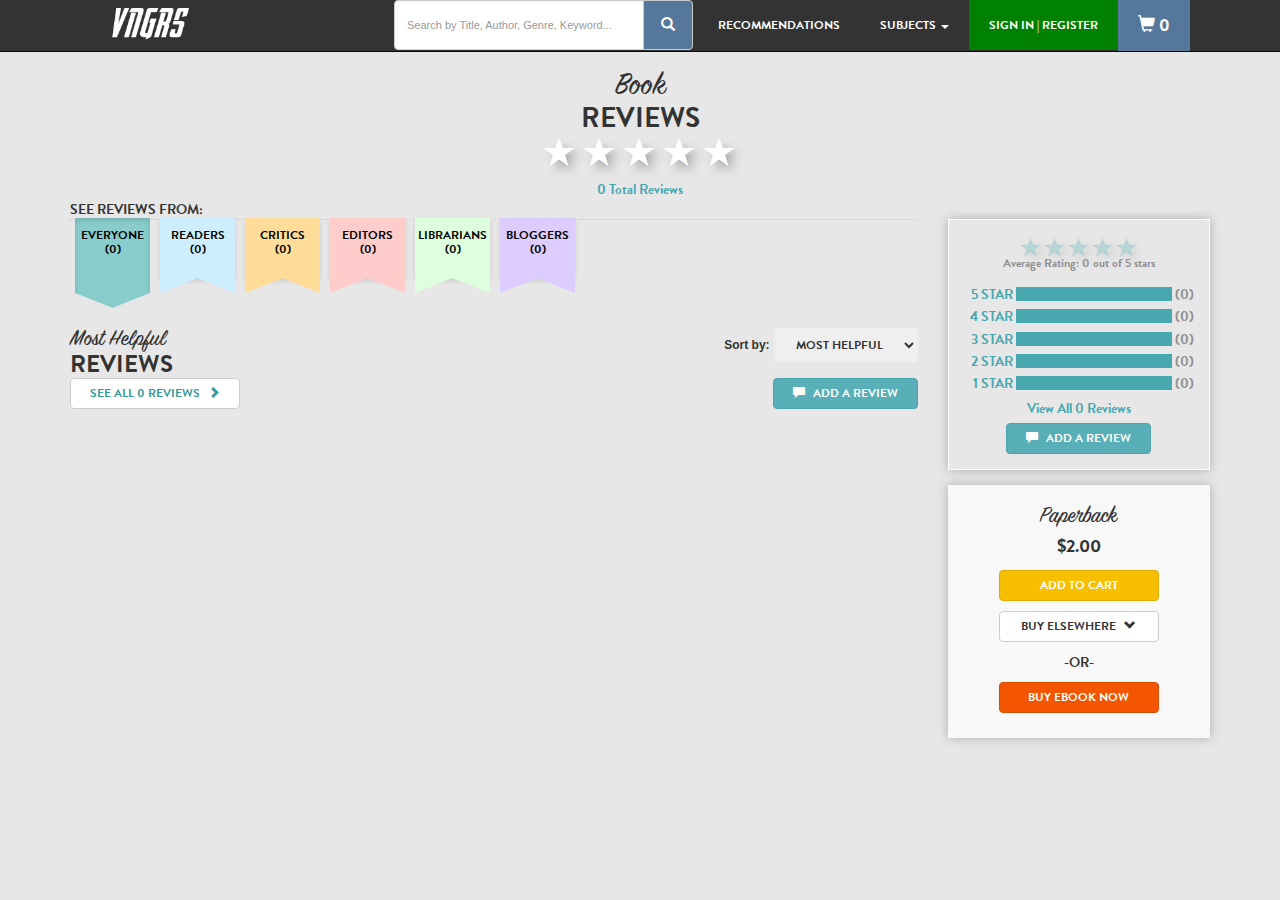
<file: index.html>
<!doctype html><html lang="en" ng-app="app"><head><meta charset="utf-8"><title>app</title><meta name="description" content=""><meta name="viewport" content="width=device-width"><link rel="stylesheet" href="styles/vendor-03f760716d.css"><link rel="stylesheet" href="styles/app-d912ec2665.css"></head><body><!--[if lt IE 10]>
<p class="browsehappy">
 You are using an <strong>outdated</strong> browser.
 Please <a href="http://browsehappy.com/">upgrade your browser</a> to improve your experience.
</p>
<![endif]--><div ng-include="'app/navbar/navbar.html'"></div><div ng-include="'app/main/main.html'"></div><script src="scripts/vendor-caafd87ffb.js"></script><script src="scripts/app-6317004fa3.js"></script></body></html>
</file>
<file: styles/vendor-03f760716d.css>
/*!
   angular-block-ui v0.2.0
   (c) 2015 (null) McNull https://github.com/McNull/angular-block-ui
   License: MIT
*/.block-ui{position:relative}body.block-ui{position:static}.block-ui-main>.block-ui-container,body.block-ui>.block-ui-container{position:fixed}.block-ui-container{position:absolute;z-index:10000;top:0;right:0;bottom:0;left:0;height:0;overflow:hidden;opacity:0;filter:alpha(opacity=00)}.block-ui-active>.block-ui-container{height:100%;cursor:wait}.block-ui-active .block-ui-active>.block-ui-container{height:0}.block-ui-visible>.block-ui-container{opacity:1;filter:alpha(opacity=100)}.block-ui-overlay{width:100%;height:100%;opacity:.5;filter:alpha(opacity=50);background-color:#fff}.block-ui-message-container{position:absolute;top:35%;left:0;right:0;height:0;text-align:center;z-index:10001}.block-ui-message{display:inline-block;text-align:left;background-color:#333;color:#f5f5f5;padding:20px;border-radius:4px;font-size:20px;font-weight:700;filter:alpha(opacity=100)}.block-ui-anim-fade>.block-ui-container{-webkit-transition:height 0s linear .2s,opacity .2s ease 0s;transition:height 0s linear .2s,opacity .2s ease 0s}.block-ui-anim-fade.block-ui-active>.block-ui-container{-webkit-transition-delay:0s;transition-delay:0s}
/*# sourceMappingURL=../maps/styles/vendor-03f760716d.css.map */
</file>
